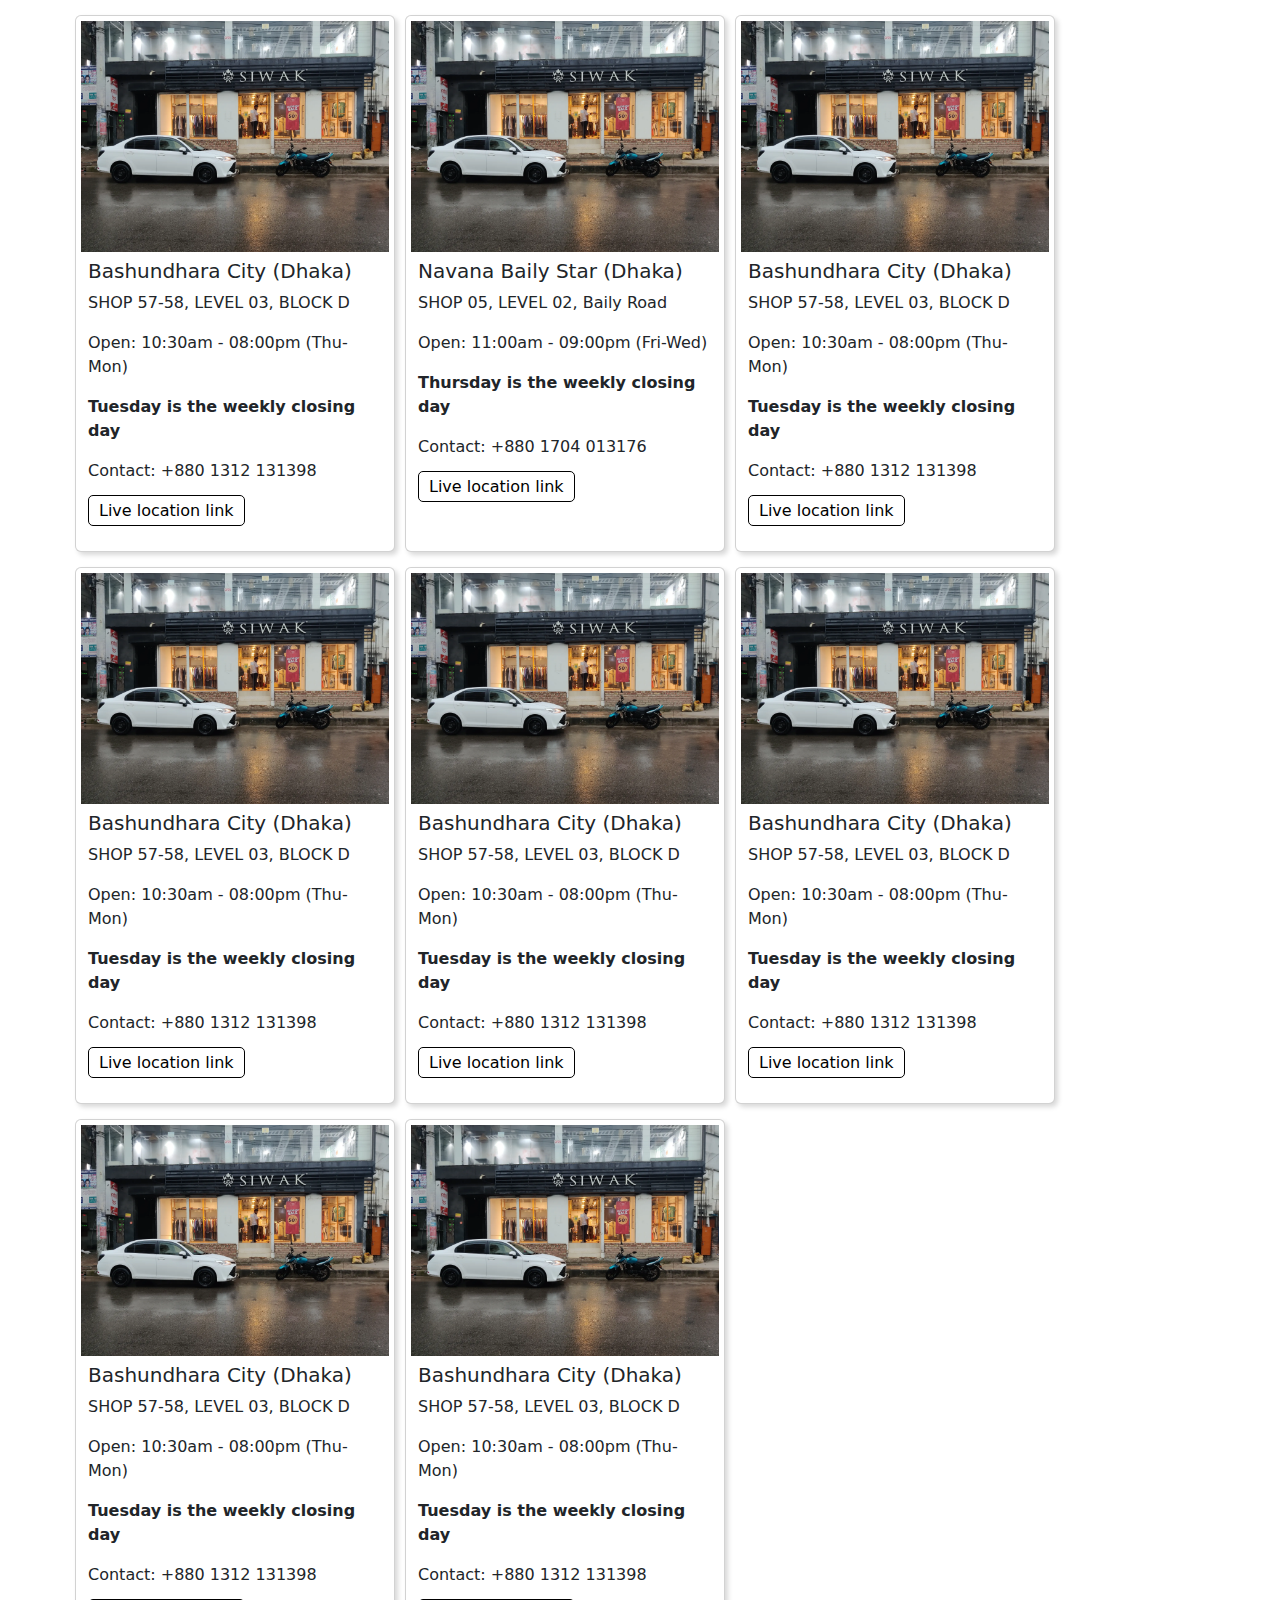
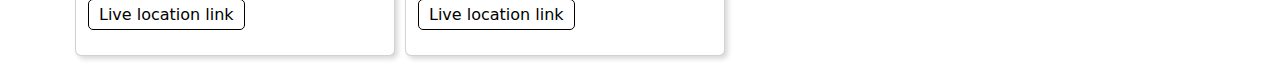
<file: index.html>
<!DOCTYPE html>
<html lang="en">

<head>
    <meta charset="UTF-8">
    <meta name="viewport" content="width=device-width, initial-scale=1.0">
    <title>Outlets</title>
    <link rel="stylesheet" href="https://cdn.jsdelivr.net/npm/bootstrap@5.3.3/dist/css/bootstrap.min.css">
    <style>
        :root {
            margin-top: 10px;
        }

        .card {
            width: 320px;
            box-shadow: 3px 3px 5px rgb(217, 217, 217);
            padding: 5px;
            transition: .2s ease-in-out;
            margin: 5px 5px 10px 5px;
        }

        .card-content {
            padding: 7px;
        }

        .card:hover {
            /* box-shadow: 3px 3px 5px rgb(195, 242, 255); */
            border: 1px solid #000;
        }

        .gmap-link {
            text-decoration: none;
            color: black;
            border: 1px solid #000;
            padding: 5px 10px;
            border-radius: 5px;
            transition: .1s ease-in;
        }

        .gmap-link:hover {
            background-color: #000;
            color: #fff;
        }
    </style>
</head>

<body>
    <div class="container">
        <div class="row">
            <div class="card col-xs-12 col-sm-6 col-md-4 col-lg-3">
                <img class="content-image-popup img-fluid" src="assets/images/Rajshahi.webp">
                <div class="card-content">
                    <h5>Bashundhara City (Dhaka)
                    </h5>
                    <p> SHOP 57-58, LEVEL 03, BLOCK D</p>

                    <p> Open: 10:30am - 08:00pm (Thu-Mon)</p>
                    <p> <b> Tuesday is the weekly closing day </b> </p>

                    <p> Contact: +880 1312 131398 </p>
                    <p>
                        <a class="gmap-link" target="_blank"
                            href="https://www.google.com/maps/dir//3+No+Tejturi+Bazar+West,+Panthapath,+Dhaka+1215/@23.7511447,90.3082415,12z/data=!4m8!4m7!1m0!1m5!1m1!1s0x3755b8bcd681372b:0x5c2b8755e4327004!2m2!1d90.3906431!2d23.7511665?entry=ttu">
                            Live location link</a>
                    </p>

                </div>
            </div>
            <div class="card col-xs-12 col-sm-6 col-md-4 col-lg-3">
                <img class="content-image-popup img-fluid" src="assets/images/Rajshahi.webp">
                <div class="card-content">
                    <h5>Navana Baily Star (Dhaka)
                    </h5>
                    <p> SHOP 05, LEVEL 02, Baily Road</p>

                    <p> Open: 11:00am - 09:00pm (Fri-Wed)</p>
                    <p> <b> Thursday is the weekly closing day </b> </p>

                    <p> Contact: +880 1704 013176 </p>
                    <p>
                        <a class="gmap-link" target="_blank"
                            href="https://www.google.com/maps/place/SIWAK+Baily+Road/@23.7416293,90.4074328,17z/data=!3m1!5s0x3755b88afb918ebf:0x9fe916ec3010c279!4m10!1m2!2m1!1sSiwak+Navana+Baily+Star+!3m6!1s0x3755b9cd277762d5:0xda50696be000df05!8m2!3d23.7416099!4d90.4100335!15sChdTaXdhayBOYXZhbmEgQmFpbHkgU3RhcpIBE2NvbmRvbWluaXVtX2NvbXBsZXjgAQA!16s%2Fg%2F11p_5m6qwg?entry=ttu">
                            Live location link</a>
                    </p>

                </div>
            </div>
            <div class="card col-xs-12 col-sm-6 col-md-4 col-lg-3">
                <img class="content-image-popup img-fluid" src="assets/images/Rajshahi.webp">
                <div class="card-content">
                    <h5>Bashundhara City (Dhaka)
                    </h5>
                    <p> SHOP 57-58, LEVEL 03, BLOCK D</p>

                    <p> Open: 10:30am - 08:00pm (Thu-Mon)</p>
                    <p> <b> Tuesday is the weekly closing day </b> </p>

                    <p> Contact: +880 1312 131398 </p>
                    <p>
                        <a class="gmap-link" target="_blank"
                            href="https://www.google.com/maps/dir//3+No+Tejturi+Bazar+West,+Panthapath,+Dhaka+1215/@23.7511447,90.3082415,12z/data=!4m8!4m7!1m0!1m5!1m1!1s0x3755b8bcd681372b:0x5c2b8755e4327004!2m2!1d90.3906431!2d23.7511665?entry=ttu">
                            Live location link</a>
                    </p>

                </div>
            </div>
            <div class="card col-xs-12 col-sm-6 col-md-4 col-lg-3">
                <img class="content-image-popup img-fluid" src="assets/images/Rajshahi.webp">
                <div class="card-content">
                    <h5>Bashundhara City (Dhaka)
                    </h5>
                    <p> SHOP 57-58, LEVEL 03, BLOCK D</p>

                    <p> Open: 10:30am - 08:00pm (Thu-Mon)</p>
                    <p> <b> Tuesday is the weekly closing day </b> </p>

                    <p> Contact: +880 1312 131398 </p>
                    <p>
                        <a class="gmap-link" target="_blank"
                            href="https://www.google.com/maps/dir//3+No+Tejturi+Bazar+West,+Panthapath,+Dhaka+1215/@23.7511447,90.3082415,12z/data=!4m8!4m7!1m0!1m5!1m1!1s0x3755b8bcd681372b:0x5c2b8755e4327004!2m2!1d90.3906431!2d23.7511665?entry=ttu">
                            Live location link</a>
                    </p>

                </div>
            </div>
            <div class="card col-xs-12 col-sm-6 col-md-4 col-lg-3">
                <img class="content-image-popup img-fluid" src="assets/images/Rajshahi.webp">
                <div class="card-content">
                    <h5>Bashundhara City (Dhaka)
                    </h5>
                    <p> SHOP 57-58, LEVEL 03, BLOCK D</p>

                    <p> Open: 10:30am - 08:00pm (Thu-Mon)</p>
                    <p> <b> Tuesday is the weekly closing day </b> </p>

                    <p> Contact: +880 1312 131398 </p>
                    <p>
                        <a class="gmap-link" target="_blank"
                            href="https://www.google.com/maps/dir//3+No+Tejturi+Bazar+West,+Panthapath,+Dhaka+1215/@23.7511447,90.3082415,12z/data=!4m8!4m7!1m0!1m5!1m1!1s0x3755b8bcd681372b:0x5c2b8755e4327004!2m2!1d90.3906431!2d23.7511665?entry=ttu">
                            Live location link</a>
                    </p>

                </div>
            </div>
            <div class="card col-xs-12 col-sm-6 col-md-4 col-lg-3">
                <img class="content-image-popup img-fluid" src="assets/images/Rajshahi.webp">
                <div class="card-content">
                    <h5>Bashundhara City (Dhaka)
                    </h5>
                    <p> SHOP 57-58, LEVEL 03, BLOCK D</p>

                    <p> Open: 10:30am - 08:00pm (Thu-Mon)</p>
                    <p> <b> Tuesday is the weekly closing day </b> </p>

                    <p> Contact: +880 1312 131398 </p>
                    <p>
                        <a class="gmap-link" target="_blank"
                            href="https://www.google.com/maps/dir//3+No+Tejturi+Bazar+West,+Panthapath,+Dhaka+1215/@23.7511447,90.3082415,12z/data=!4m8!4m7!1m0!1m5!1m1!1s0x3755b8bcd681372b:0x5c2b8755e4327004!2m2!1d90.3906431!2d23.7511665?entry=ttu">
                            Live location link</a>
                    </p>

                </div>
            </div>
            <div class="card col-xs-12 col-sm-6 col-md-4 col-lg-3">
                <img class="content-image-popup img-fluid" src="assets/images/Rajshahi.webp">
                <div class="card-content">
                    <h5>Bashundhara City (Dhaka)
                    </h5>
                    <p> SHOP 57-58, LEVEL 03, BLOCK D</p>

                    <p> Open: 10:30am - 08:00pm (Thu-Mon)</p>
                    <p> <b> Tuesday is the weekly closing day </b> </p>

                    <p> Contact: +880 1312 131398 </p>
                    <p>
                        <a class="gmap-link" target="_blank"
                            href="https://www.google.com/maps/dir//3+No+Tejturi+Bazar+West,+Panthapath,+Dhaka+1215/@23.7511447,90.3082415,12z/data=!4m8!4m7!1m0!1m5!1m1!1s0x3755b8bcd681372b:0x5c2b8755e4327004!2m2!1d90.3906431!2d23.7511665?entry=ttu">
                            Live location link</a>
                    </p>

                </div>
            </div>
            <div class="card col-xs-12 col-sm-6 col-md-4 col-lg-3">
                <img class="content-image-popup img-fluid" src="assets/images/Rajshahi.webp">
                <div class="card-content">
                    <h5>Bashundhara City (Dhaka)
                    </h5>
                    <p> SHOP 57-58, LEVEL 03, BLOCK D</p>

                    <p> Open: 10:30am - 08:00pm (Thu-Mon)</p>
                    <p> <b> Tuesday is the weekly closing day </b> </p>

                    <p> Contact: +880 1312 131398 </p>
                    <p>
                        <a class="gmap-link" target="_blank"
                            href="https://www.google.com/maps/dir//3+No+Tejturi+Bazar+West,+Panthapath,+Dhaka+1215/@23.7511447,90.3082415,12z/data=!4m8!4m7!1m0!1m5!1m1!1s0x3755b8bcd681372b:0x5c2b8755e4327004!2m2!1d90.3906431!2d23.7511665?entry=ttu">
                            Live location link</a>
                    </p>

                </div>
            </div>
        </div>
    </div>

    <script src="https://cdn.jsdelivr.net/npm/bootstrap@5.3.3/dist/js/bootstrap.bundle.min.js"></script>
</body>

</html>
</file>
